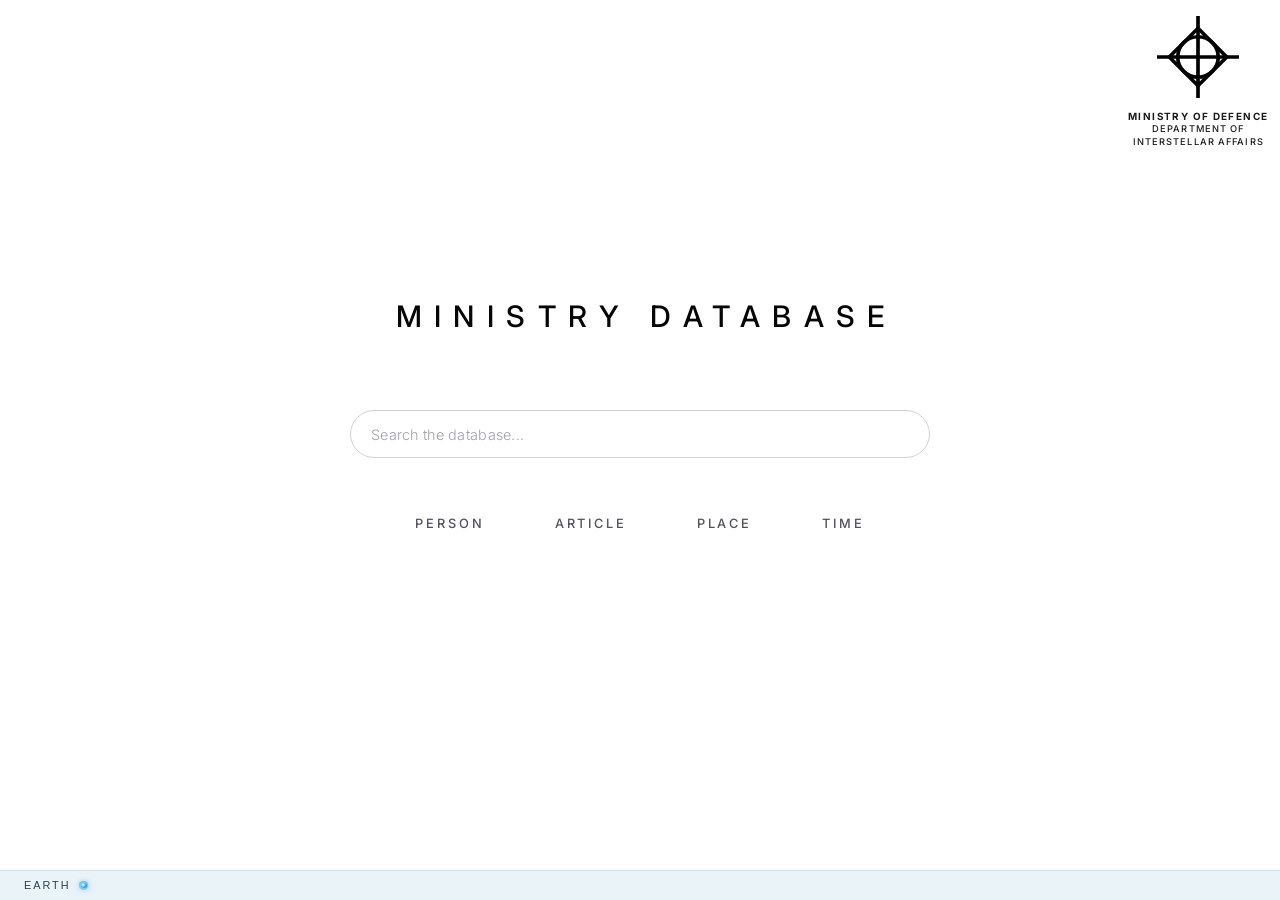
<file: index.html>
<!DOCTYPE html>
<html lang="en">
<head>
  <meta charset="UTF-8">
  <meta name="viewport" content="width=device-width, initial-scale=1.0">
  <meta name="description" content="Search the Department of Interstellar Affairs Database.">
  <title>Ministry Database</title>
  <link rel="stylesheet" href="style.css">
  <link rel="preconnect" href="https://fonts.googleapis.com">
  <link rel="preconnect" href="https://fonts.gstatic.com" crossorigin>
  <link href="https://fonts.googleapis.com/css2?family=Cinzel:wght@400;600;700&family=Inter:wght@300;400&display=swap" rel="stylesheet">
</head>
<body>

  <!-- Top Right Ministry Insignia -->
  <header class="header-seal">
    <div class="seal-container">
      <svg class="mod-emblem" viewBox="0 0 100 100" fill="none" xmlns="http://www.w3.org/2000/svg">
        <!-- Center crosshairs extending outside the diamond -->
        <line x1="50" y1="0" x2="50" y2="100" stroke="#000000" stroke-width="4.5" stroke-linecap="square"/>
        <line x1="0" y1="50" x2="100" y2="50" stroke="#000000" stroke-width="4.5" stroke-linecap="square"/>
        <!-- Diamond frame -->
        <polygon points="50,15 85,50 50,85 15,50" stroke="#000000" stroke-width="4.5" fill="none" stroke-linejoin="miter"/>
        <!-- Inscribed circle -->
        <circle cx="50" cy="50" r="24.7" stroke="#000000" stroke-width="4.5" fill="none"/>
      </svg>
      <div class="seal-typography">
        <span class="seal-line bold">MINISTRY OF DEFENCE</span>
        <span class="seal-line">DEPARTMENT OF</span>
        <span class="seal-line">INTERSTELLAR AFFAIRS</span>
      </div>
    </div>
  </header>

  <!-- Central Visual Core (Optically elevated) -->
  <main class="core-stage">
    
    <h1 class="main-title">MINISTRY DATABASE</h1>

    <div class="search-module">
      <div class="input-shell">
        <!-- Clean Archival Folder Icon -->
        <input 
          type="text" 
          id="query-input" 
          placeholder="Search the database..." 
          autocomplete="off" 
          spellcheck="false"
        >
      </div>
    </div>

    <!-- 4 Archival Classification Categories -->
    <nav class="category-row">
      <button class="cat-link" data-cat="PERSON">PERSON</button>
      <button class="cat-link" data-cat="ARTICLE">ARTICLE</button>
      <button class="cat-link" data-cat="PLACE">PLACE</button>
      <button class="cat-link" data-cat="TIME">TIME</button>
    </nav>

  </main>

  <!-- Bottom Telemetry Trim -->
  <footer class="bottom-trim">
    <div class="telemetry-node">
      <span class="node-label">EARTH</span>
      <div class="led-bezel">
        <div class="led-core"></div>
      </div>
    </div>
  </footer>

  <script>
    // Subtle interactivity without token bloat
    const input = document.getElementById('query-input');
    const buttons = document.querySelectorAll('.cat-link');

    // Redirect category buttons to credentials
    buttons.forEach(btn => {
      btn.addEventListener('click', () => {
        window.location.href = 'credentials.html';
      });
    });

    // Enter key feedback
    input.addEventListener('keydown', (e) => {
      if (e.key === 'Enter' && input.value.trim() !== '') {
        window.location.href = 'credentials.html';
      }
    });
  </script>
</body>
</html>
</file>
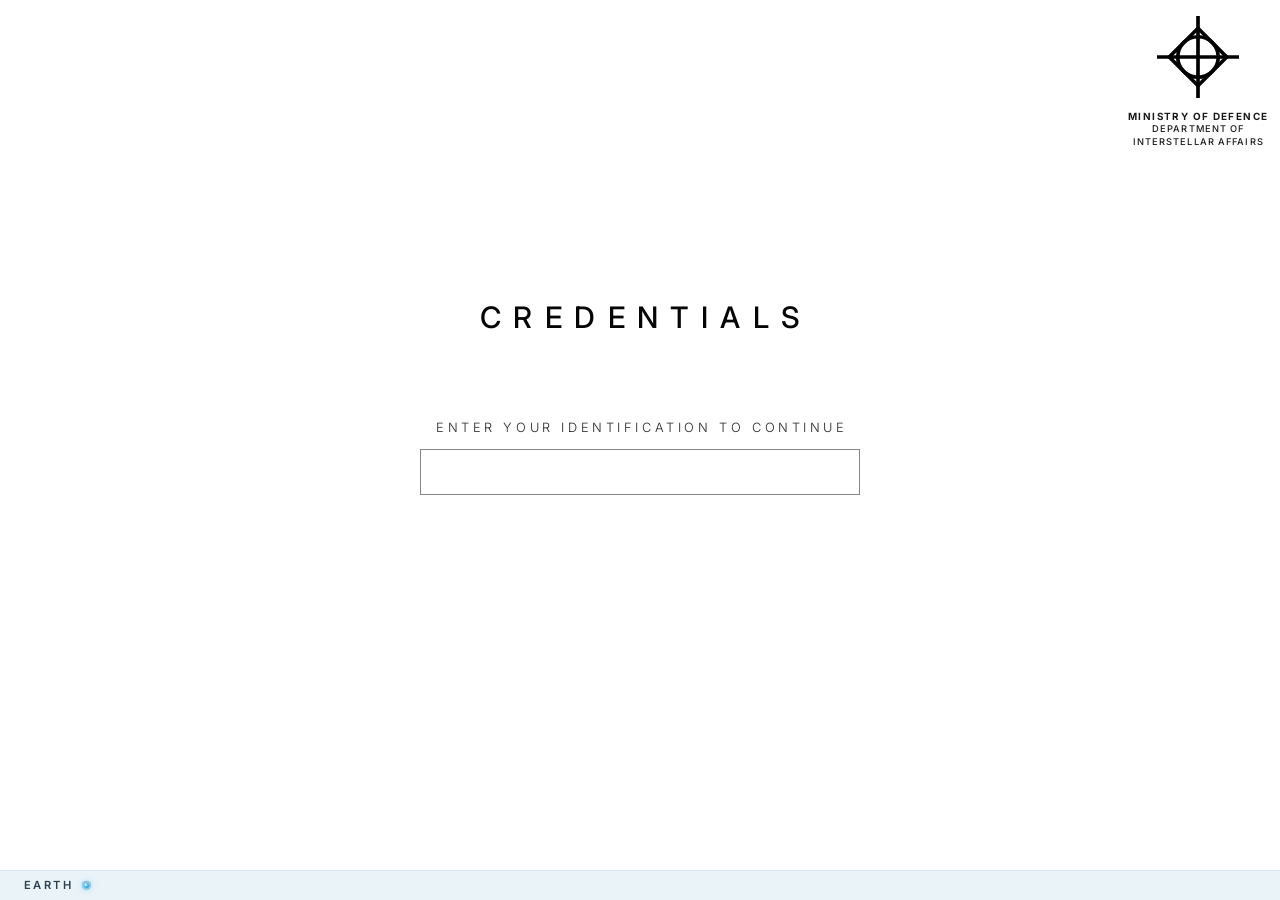
<file: credentials.html>
<!DOCTYPE html>
<html lang="en">
<head>
  <meta charset="UTF-8">
  <meta name="viewport" content="width=device-width, initial-scale=1.0">
  <title>Credentials — Ministry Database</title>
  <link rel="stylesheet" href="credentials.css">
  <link rel="preconnect" href="https://fonts.googleapis.com">
  <link rel="preconnect" href="https://fonts.gstatic.com" crossorigin>
  <link href="https://fonts.googleapis.com/css2?family=Cinzel:wght@400;600;700&family=Inter:wght@300;400&display=swap" rel="stylesheet">
</head>
<body>

  <!-- Top Right Ministry Insignia -->
  <header class="header-seal">
    <div class="seal-container">
      <svg class="mod-emblem" viewBox="0 0 100 100" fill="none" xmlns="http://www.w3.org/2000/svg">
        <line x1="50" y1="0" x2="50" y2="100" stroke="#000000" stroke-width="4.5" stroke-linecap="square"/>
        <line x1="0" y1="50" x2="100" y2="50" stroke="#000000" stroke-width="4.5" stroke-linecap="square"/>
        <polygon points="50,15 85,50 50,85 15,50" stroke="#000000" stroke-width="4.5" fill="none" stroke-linejoin="miter"/>
        <circle cx="50" cy="50" r="24.7" stroke="#000000" stroke-width="4.5" fill="none"/>
      </svg>
      <div class="seal-typography">
        <span class="seal-line bold">MINISTRY OF DEFENCE</span>
        <span class="seal-line">DEPARTMENT OF</span>
        <span class="seal-line">INTERSTELLAR AFFAIRS</span>
      </div>
    </div>
  </header>

  <!-- Central Visual Core -->
  <main class="core-stage">
    
    <h1 class="main-title">CREDENTIALS</h1>

    <form id="auth-form" class="auth-module" autocomplete="off" onsubmit="return false;">
      
      <!-- Field Title / Label -->
      <label for="id-input" class="field-title">ENTER YOUR IDENTIFICATION TO CONTINUE</label>

      <!-- Crisp Square Input Box -->
      <div class="input-shell" id="input-shell">
        <input 
          type="text" 
          id="id-input" 
          autocomplete="off" 
          spellcheck="false"
        >
      </div>

      <!-- State & Error Feedback -->
      <div class="feedback-anchor">
        <p id="auth-feedback" class="feedback-text"></p>
      </div>
    </form>

  </main>

  <!-- Bottom Telemetry Trim -->
  <footer class="bottom-trim">
    <div class="telemetry-node">
      <span class="node-label">EARTH</span>
      <div class="led-bezel">
        <div class="led-core"></div>
      </div>
    </div>
  </footer>

  <script>
    const STORAGE_KEY_LOCKED = 'mod_terminal_locked';
    const STORAGE_KEY_ATTEMPTS = 'mod_terminal_attempts';
    const MAX_ATTEMPTS = 12;

    const input = document.getElementById('id-input');
    const inputShell = document.getElementById('input-shell');
    const feedback = document.getElementById('auth-feedback');
    const form = document.getElementById('auth-form');

    function verifyTerminalSecurity() {
      const isLocked = localStorage.getItem(STORAGE_KEY_LOCKED) === 'true';

      if (isLocked) {
        applyPermanentLockout();
      } else {
        input.focus();
      }
    }

    function applyPermanentLockout() {
      localStorage.setItem(STORAGE_KEY_LOCKED, 'true');
      input.value = '';
      input.disabled = true;
      inputShell.classList.add('locked');
      feedback.textContent = "Contact your local operative";
      feedback.className = "feedback-text locked-state";
    }

    function handleSubmission() {
      const isLocked = localStorage.getItem(STORAGE_KEY_LOCKED) === 'true';
      if (isLocked) return;

      const enteredVal = input.value.trim();
      if (!enteredVal) return;

      let attempts = parseInt(localStorage.getItem(STORAGE_KEY_ATTEMPTS) || '0', 10);
      attempts += 1;
      localStorage.setItem(STORAGE_KEY_ATTEMPTS, attempts);

      if (attempts >= MAX_ATTEMPTS) {
        applyPermanentLockout();
      } else {
        feedback.textContent = "Invalid Credentials";
        feedback.className = "feedback-text error-state";
        inputShell.classList.add('shake');

        setTimeout(() => {
          inputShell.classList.remove('shake');
        }, 350);

        input.value = '';
        input.focus();
      }
    }

    form.addEventListener('submit', handleSubmission);

    input.addEventListener('keydown', (e) => {
      if (e.key === 'Enter') {
        e.preventDefault();
        handleSubmission();
      }
    });

    verifyTerminalSecurity();
  </script>
</body>
</html>
</file>
<file: style.css>
/* -------------------------------------------------------------
   RESET & SYSTEM BASE
------------------------------------------------------------- */
*, *::before, *::after {
  box-sizing: border-box;
  margin: 0;
  padding: 0;
  -webkit-font-smoothing: antialiased;
  -moz-osx-font-smoothing: grayscale;
}

html, body {
  width: 100vw;
  height: 100vh;
  max-width: 100%;
  max-height: 100%;
  overflow: hidden; /* Strict zero-scroll viewport lock */
  background-color: #ffffff;
  color: #111111;
  font-family: 'Inter', -apple-system, BlinkMacSystemFont, "Segoe UI", Roboto, sans-serif;
}

body {
  display: flex;
  flex-direction: column;
  justify-content: space-between;
  user-select: none;
  font-family: 'Inter', sans-serif;
}

/* Classical Roman capitals for official headings and seal */
.main-title,
.seal-typography,
.cat-link,
.node-label {
  font-family: 'Cinzel', serif;
  letter-spacing: 0.28em;
}

/* -------------------------------------------------------------
   TOP RIGHT EMBLEM & DEPARTMENT INSIGNIA
------------------------------------------------------------- */
.header-seal {
  width: 100%;
  display: flex;
  justify-content: flex-end;
  padding: 1rem 2.3rem 0 0;
}

.seal-container {
  display: flex;
  flex-direction: column;
  align-items: center;
  gap: 0.75rem;
  width: 90px;
}

.mod-emblem {
  width: 82px;
  height: 82px;
  display: block;
}

.seal-typography {
  display: flex;
  flex-direction: column;
  align-items: center;
  text-align: center;
  font-family: 'Space Grotesk', 'Inter', sans-serif;
  letter-spacing: 0.08em;
  line-height: 1.35;
}

.seal-line {
  font-size: 0.58rem;
  font-weight: 500;
  color: #1a1a1a;
  white-space: nowrap;
  letter-spacing: 0.12em;
}

.seal-line.bold {
  font-size: 0.62rem;
  font-weight: 700;
  letter-spacing: 0.14em;
}

/* -------------------------------------------------------------
   OPTICALLY ELEVATED CORE STAGE
------------------------------------------------------------- */
.core-stage {
  width: 100%;
  max-width: 720px;
  margin: 0 auto;
  padding: 0 1.5rem;
  display: flex;
  flex-direction: column;
  align-items: center;
  /* Shifts visual weight up ~8% above geometric center for correct optical hierarchy */
  transform: translateY(-4.5rem);
}

/* Authoritative spaced title */
.main-title {
  font-family: 'Space Grotesk', 'Inter', sans-serif;
  font-size: 1.85rem;
  font-weight: 500;
  letter-spacing: 0.42em;
  text-indent: 0.42em; /* Offsets trailing letter-spacing to ensure absolute center */
  color: #050505;
  margin-bottom: 2.25rem;
  text-transform: uppercase;
  transform: translateY(-2.5rem);
}

/* -------------------------------------------------------------
   MINIMALIST ARCHIVAL SEARCHBAR
------------------------------------------------------------- */
.search-module {
  width: 100%;
  max-width: 580px;
  margin-bottom: 3.25rem;
}

.input-shell {
  display: flex;
  align-items: center;
  width: 100%;
  height: 48px;
  background-color: #ffffff;
  border: 1px solid #d4d4d8;
  border-radius: 9999px; /* Refined pill form factor */
  padding: 0 1.25rem;
  transition: border-color 0.2s ease, box-shadow 0.2s ease;
}

.input-shell:hover {
  border-color: #a1a1aa;
}

.input-shell:focus-within {
  border-color: #18181b;
  box-shadow: 0 0 0 1px #18181b, 0 4px 16px rgba(0, 0, 0, 0.03);
}

.folder-glyph {
  width: 20px;
  height: 20px;
  stroke: #71717a;
  margin-right: 0.9rem;
  flex-shrink: 0;
  transition: stroke 0.2s ease;
}

.input-shell:focus-within .folder-glyph {
  stroke: #18181b;
}

#query-input {
  width: 100%;
  border: none;
  outline: none;
  background: transparent;
  font-family: 'Inter', sans-serif;
  font-size: 0.9rem;
  font-weight: 400;
  color: #111111;
  letter-spacing: 0.02em;
}

#query-input::placeholder {
  color: #a1a1aa;
  font-weight: 300;
}

/* -------------------------------------------------------------
   FOUR CATEGORY LINKS
------------------------------------------------------------- */
.category-row {
  display: flex;
  justify-content: center;
  align-items: center;
  gap: 4rem;
  width: 100%;
}

.cat-link {
  background: none;
  border: none;
  outline: none;
  cursor: pointer;
  font-family: 'Space Grotesk', 'Inter', sans-serif;
  font-size: 0.8rem;
  font-weight: 500;
  letter-spacing: 0.22em;
  color: #52525b;
  position: relative;
  padding: 0.35rem 0.2rem;
  transition: color 0.18s ease;
}

/* -------------------------------------------------------------
   REFINED BOTTOM LIGHT BLUE TRIM & HARDWARE LED
------------------------------------------------------------- */
.bottom-trim {
  width: 100%;
  height: 30px;
  background-color: #eaf3f8; /* Soft, clinical ice-blue tint */
  border-top: 1px solid #d2e4f0;
  display: flex;
  align-items: center;
  padding: 0 1.5rem;
}

.telemetry-node {
  display: flex;
  align-items: center;
  gap: 0.55rem;
}

.node-label {
  font-family: 'Space Grotesk', sans-serif;
  font-size: 0.68rem;
  font-weight: 500;
  letter-spacing: 0.18em;
  color: #2c4251;
}

/* Recessed metal/chassis bezel ring */
.led-bezel {
  width: 9px;
  height: 9px;
  border-radius: 50%;
  background: #c3d9e8;
  display: flex;
  align-items: center;
  justify-content: center;
  box-shadow: inset 0 0.5px 1px rgba(0, 0, 0, 0.25), 0 0.5px 1px rgba(255, 255, 255, 0.8);
}

/* Diode core with realistic glow & lens reflection */
.led-core {
  width: 5.5px;
  height: 5.5px;
  border-radius: 50%;
  background: radial-gradient(circle at 35% 35%, #ffffff 0%, #38bdf8 45%, #0284c7 100%);
  box-shadow: 0 0 4px #0ea5e9, 0 0 8px rgba(14, 165, 233, 0.6);
  animation: signal-beacon 4.8s infinite ease-in-out;
}

/* Rhythmic pulse suggesting an active interstellar carrier frequency */
@keyframes signal-beacon {
  0%, 100% {
    opacity: 0.25;
    box-shadow: 0 0 1px rgba(14, 165, 233, 0.3);
  }
  50% {
    opacity: 1;
    box-shadow: 0 0 5px #38bdf8, 0 0 10px rgba(56, 189, 248, 0.85);
  }
}

/* Responsive adjustments */
@media (max-width: 640px) {
  .header-seal {
    padding: 1.5rem 1.5rem 0 0;
  }
  .main-title {
    font-size: 1.35rem;
    letter-spacing: 0.25em;
    text-indent: 0.25em;
  }
  .category-row {
    gap: 1.5rem;
  }
  .cat-link {
    font-size: 0.72rem;
    letter-spacing: 0.15em;
  }
}
</file>
<file: credentials.css>
/* -------------------------------------------------------------
   RESET & SYSTEM BASE
------------------------------------------------------------- */
*, *::before, *::after {
  box-sizing: border-box;
  margin: 0;
  padding: 0;
  -webkit-font-smoothing: antialiased;
  -moz-osx-font-smoothing: grayscale;
}

html, body {
  width: 100vw;
  height: 100vh;
  max-width: 100%;
  max-height: 100%;
  overflow: hidden;
  background-color: #ffffff;
  color: #111111;
  font-family: 'Inter', sans-serif;
}

body {
  display: flex;
  flex-direction: column;
  justify-content: space-between;
  user-select: none;
}

/* -------------------------------------------------------------
   TOP RIGHT EMBLEM & DEPARTMENT INSIGNIA
------------------------------------------------------------- */
.header-seal {
  width: 100%;
  display: flex;
  justify-content: flex-end;
  padding: 1rem 2.3rem 0 0;
}

.seal-container {
  display: flex;
  flex-direction: column;
  align-items: center;
  gap: 0.75rem;
  width: 90px;
}

.mod-emblem {
  width: 82px;
  height: 82px;
  display: block;
}

.seal-typography {
  display: flex;
  flex-direction: column;
  align-items: center;
  text-align: center;
  font-family: 'Space Grotesk', 'Inter', sans-serif;
  letter-spacing: 0.08em;
  line-height: 1.35;
}

.seal-line {
  font-size: 0.58rem;
  font-weight: 500;
  color: #1a1a1a;
  white-space: nowrap;
  letter-spacing: 0.12em;
}

.seal-line.bold {
  font-size: 0.62rem;
  font-weight: 700;
  letter-spacing: 0.14em;
}

/* -------------------------------------------------------------
   OPTICALLY ELEVATED CORE STAGE
------------------------------------------------------------- */
.core-stage {
  width: 100%;
  max-width: 720px;
  margin: 0 auto;
  padding: 0 1.5rem;
  display: flex;
  flex-direction: column;
  align-items: center;
  transform: translateY(-4.5rem);
}

/* Authoritative Spaced Heading */
.main-title {
  font-family: 'Space Grotesk', 'Inter', sans-serif;
  font-size: 1.85rem;
  font-weight: 500;
  letter-spacing: 0.42em;
  text-indent: 0.42em; /* Offsets trailing letter spacing */
  color: #050505;
  margin-bottom: 2.8rem;
  text-transform: uppercase;
  transform: translateY(-2.5rem);
}

/* -------------------------------------------------------------
   AUTHENTICATION MODULE & SQUARE INPUT
------------------------------------------------------------- */
.auth-module {
  width: 100%;
  max-width: 440px;
  display: flex;
  flex-direction: column;
  align-items: center;
}

/* Field Title above the box */
.field-title {
  font-family: 'Space Grotesk', 'Inter', sans-serif;
  font-size: 0.8rem;
  font-weight: 300;
  letter-spacing: 0.28em;
  text-indent: 0.28em;
  color: #27272a;
  margin-bottom: 0.9rem;
  text-transform: uppercase;
}

/* Crisp Sharp-Edged Input Box */
.input-shell {
  display: flex;
  align-items: center;
  width: 100%;
  height: 46px;
  background-color: #ffffff;
  border: 1px solid #86868c; /* Sharp defined border */
  border-radius: 0;          /* Strict square geometry */
  padding: 0 1rem;
  transition: border-color 0.2s ease, box-shadow 0.2s ease, background-color 0.2s ease;
}

.id-glyph {
  width: 18px;
  height: 18px;
  stroke: #52525b;
  margin-right: 0.85rem;
  flex-shrink: 0;
  transition: stroke 0.2s ease;
}

.input-shell:focus-within:not(.locked) .id-glyph {
  stroke: #000000;
}

#id-input {
  width: 100%;
  height: 100%;
  border: none;
  outline: none;
  background: transparent;
  font-family: 'Space Grotesk', 'Inter', sans-serif;
  font-size: 0.9rem;
  font-weight: 400;
  color: #111111;
  letter-spacing: 0.08em;
}

/* Locked Out State */
.input-shell.locked {
  background-color: #f4f4f5;
  border-color: #d4d4d8;
  cursor: not-allowed;
}

.input-shell.locked .id-glyph {
  stroke: #a1a1aa;
}

.input-shell.locked #id-input {
  cursor: not-allowed;
}

/* Shake Animation */
.input-shell.shake {
  animation: auth-shake 0.3s cubic-bezier(0.36, 0.07, 0.19, 0.97) both;
}

@keyframes auth-shake {
  10%, 90% { transform: translateX(-2px); }
  20%, 80% { transform: translateX(3px); }
  30%, 50%, 70% { transform: translateX(-4px); }
  40%, 60% { transform: translateX(4px); }
}

/* -------------------------------------------------------------
   FEEDBACK & ERROR MESSAGING
------------------------------------------------------------- */
.feedback-anchor {
  margin-top: 1.25rem;
  height: 20px;
  display: flex;
  align-items: center;
  justify-content: center;
}

.feedback-text {
  font-family: 'Space Grotesk', 'Inter', sans-serif;
  font-size: 0.74rem;
  font-weight: 400;
  letter-spacing: 0.2em;
  text-transform: uppercase;
}

.feedback-text.error-state {
  color: #991b1b; /* Austere institutional warning red */
}

.feedback-text.locked-state {
  color: #09090b; /* Severe black for permanent terminal lockout */
  letter-spacing: 0.22em;
}

/* -------------------------------------------------------------
   BOTTOM LIGHT BLUE TRIM & HARDWARE LED
------------------------------------------------------------- */
.bottom-trim {
  width: 100%;
  height: 30px;
  background-color: #eaf3f8;
  border-top: 1px solid #d2e4f0;
  display: flex;
  align-items: center;
  padding: 0 1.5rem;
}

.telemetry-node {
  display: flex;
  align-items: center;
  gap: 0.55rem;
}

.node-label {
  font-family: 'Space Grotesk', 'Inter', sans-serif;
  font-size: 0.7rem;
  font-weight: 600;
  letter-spacing: 0.22em;
  color: #2c4251;
}

.led-bezel {
  width: 9px;
  height: 9px;
  border-radius: 50%;
  background: #c3d9e8;
  display: flex;
  align-items: center;
  justify-content: center;
  box-shadow: inset 0 0.5px 1px rgba(0, 0, 0, 0.25), 0 0.5px 1px rgba(255, 255, 255, 0.8);
}

.led-core {
  width: 5.5px;
  height: 5.5px;
  border-radius: 50%;
  background: radial-gradient(circle at 35% 35%, #ffffff 0%, #38bdf8 45%, #0284c7 100%);
  box-shadow: 0 0 4px #0ea5e9, 0 0 8px rgba(14, 165, 233, 0.6);
  animation: signal-beacon 4.8s infinite ease-in-out;
}

@keyframes signal-beacon {
  0%, 100% {
    opacity: 0.25;
    box-shadow: 0 0 1px rgba(14, 165, 233, 0.3);
  }
  50% {
    opacity: 1;
    box-shadow: 0 0 5px #38bdf8, 0 0 10px rgba(56, 189, 248, 0.85);
  }
}

/* Responsive adjustments */
@media (max-width: 640px) {
  .header-seal {
    padding: 1.5rem 1.5rem 0 0;
  }
  .main-title {
    font-size: 1.4rem;
    letter-spacing: 0.28em;
    text-indent: 0.28em;
  }
}
</file>
